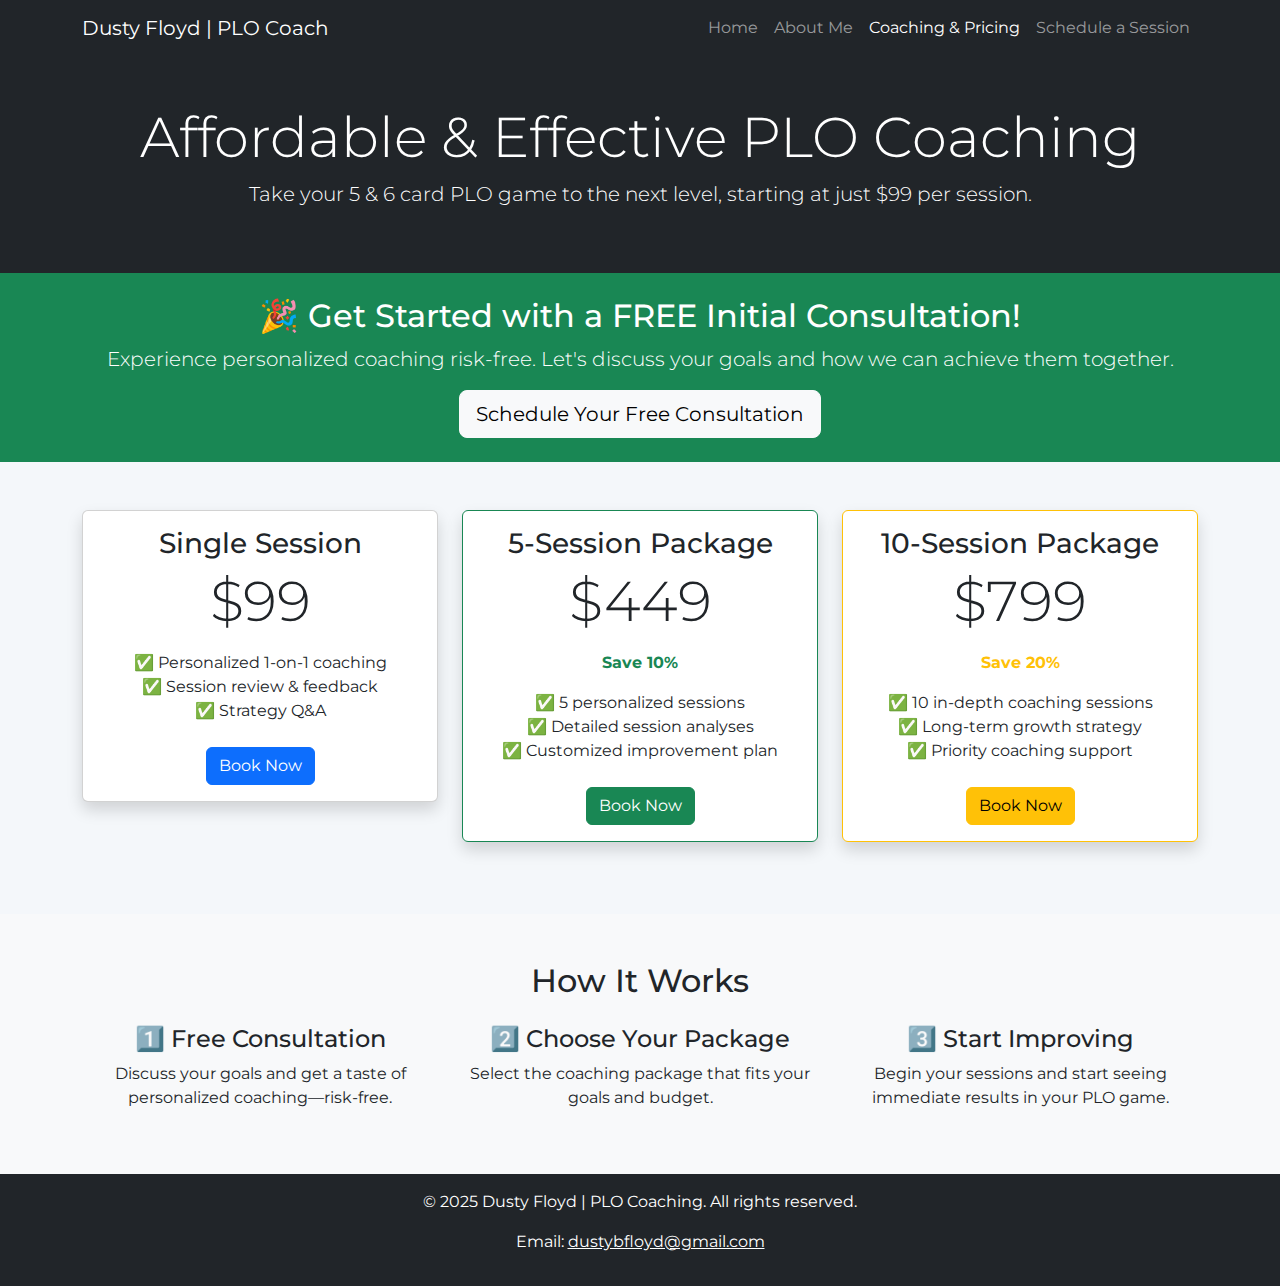
<file: coaching.html>
<!doctype html>
<!-- I adapted this code from ChatGPT-->
<html lang="en">
<head>
  <meta charset="utf-8">
  <meta name="viewport" content="width=device-width, initial-scale=1">
  <title>Coaching & Pricing | Dusty Floyd PLO Coaching</title>
  <link href="https://cdn.jsdelivr.net/npm/bootstrap@5.3.2/dist/css/bootstrap.min.css" rel="stylesheet">
  <link href="css/styles.css" rel="stylesheet">
  <link href="https://fonts.googleapis.com/css2?family=Montserrat:wght@400;500;700&display=swap" rel="stylesheet">
</head>
<body>

<!-- Navbar -->
<nav class="navbar navbar-expand-lg navbar-dark bg-dark">
  <div class="container">
    <a class="navbar-brand" href="index.html">Dusty Floyd | PLO Coach</a>
    <button class="navbar-toggler" data-bs-toggle="collapse" data-bs-target="#navbarNav">
      <span class="navbar-toggler-icon"></span>
    </button>
    <div class="collapse navbar-collapse justify-content-end" id="navbarNav">
      <ul class="navbar-nav">
        <li><a class="nav-link" href="index.html">Home</a></li>
        <li><a class="nav-link" href="about.html">About Me</a></li>
        <li><a class="nav-link active" href="coaching.html">Coaching & Pricing</a></li>
        <li><a class="nav-link" href="scheduling.html">Schedule a Session</a></li>
      </ul>
    </div>
  </div>
</nav>

<!-- Coaching Intro -->
<header class="py-5 bg-dark text-white text-center">
  <div class="container">
    <h1 class="display-4">Affordable & Effective PLO Coaching</h1>
    <p class="lead">Take your 5 & 6 card PLO game to the next level, starting at just $99 per session.</p>
  </div>
</header>

<!-- Free Consultation -->
<section class="py-4 bg-success text-white text-center">
  <div class="container">
    <h2>🎉 Get Started with a FREE Initial Consultation!</h2>
    <p class="lead">Experience personalized coaching risk-free. Let's discuss your goals and how we can achieve them together.</p>
    <a href="scheduling.html" class="btn btn-light btn-lg">Schedule Your Free Consultation</a>
  </div>
</section>

<!-- Pricing Cards -->
<section class="container py-5">
  <div class="row">
    <!-- Single Session -->
    <div class="col-md-4 mb-4">
      <div class="card shadow">
        <div class="card-body text-center">
          <h3 class="card-title">Single Session</h3>
          <p class="display-4">$99</p>
          <ul class="list-unstyled mb-4">
            <li>✅ Personalized 1-on-1 coaching</li>
            <li>✅ Session review & feedback</li>
            <li>✅ Strategy Q&A</li>
          </ul>
          <a href="scheduling.html" class="btn btn-primary">Book Now</a>
        </div>
      </div>
    </div>
    <!-- 5-Session Package -->
    <div class="col-md-4 mb-4">
      <div class="card shadow border-success">
        <div class="card-body text-center">
          <h3 class="card-title">5-Session Package</h3>
          <p class="display-4">$449</p>
          <p class="text-success"><strong>Save 10%</strong></p>
          <ul class="list-unstyled mb-4">
            <li>✅ 5 personalized sessions</li>
            <li>✅ Detailed session analyses</li>
            <li>✅ Customized improvement plan</li>
          </ul>
          <a href="scheduling.html" class="btn btn-success">Book Now</a>
        </div>
      </div>
    </div>
    <!-- 10-Session Package -->
    <div class="col-md-4 mb-4">
      <div class="card shadow border-warning">
        <div class="card-body text-center">
          <h3 class="card-title">10-Session Package</h3>
          <p class="display-4">$799</p>
          <p class="text-warning"><strong>Save 20%</strong></p>
          <ul class="list-unstyled mb-4">
            <li>✅ 10 in-depth coaching sessions</li>
            <li>✅ Long-term growth strategy</li>
            <li>✅ Priority coaching support</li>
          </ul>
          <a href="scheduling.html" class="btn btn-warning">Book Now</a>
        </div>
      </div>
    </div>
  </div>
</section>

<!-- How It Works -->
<section class="py-5 bg-light">
  <div class="container">
    <h2 class="text-center mb-4">How It Works</h2>
    <div class="row text-center">
      <div class="col-md-4">
        <h4>1️⃣ Free Consultation</h4>
        <p>Discuss your goals and get a taste of personalized coaching—risk-free.</p>
      </div>
      <div class="col-md-4">
        <h4>2️⃣ Choose Your Package</h4>
        <p>Select the coaching package that fits your goals and budget.</p>
      </div>
      <div class="col-md-4">
        <h4>3️⃣ Start Improving</h4>
        <p>Begin your sessions and start seeing immediate results in your PLO game.</p>
      </div>
    </div>
  </div>
</section>

<!-- Footer -->
<footer class="bg-dark text-white text-center py-3">
  <div class="container">
    <p>&copy; 2025 Dusty Floyd | PLO Coaching. All rights reserved.</p>
    <p>Email: <a class="text-white" href="mailto:dustybfloyd@gmail.com">dustybfloyd@gmail.com</a></p>
  </div>
</footer>

<!-- Scripts -->
<script src="https://cdn.jsdelivr.net/npm/bootstrap@5.3.2/dist/js/bootstrap.bundle.min.js"></script>
</body>
</html>
</file>
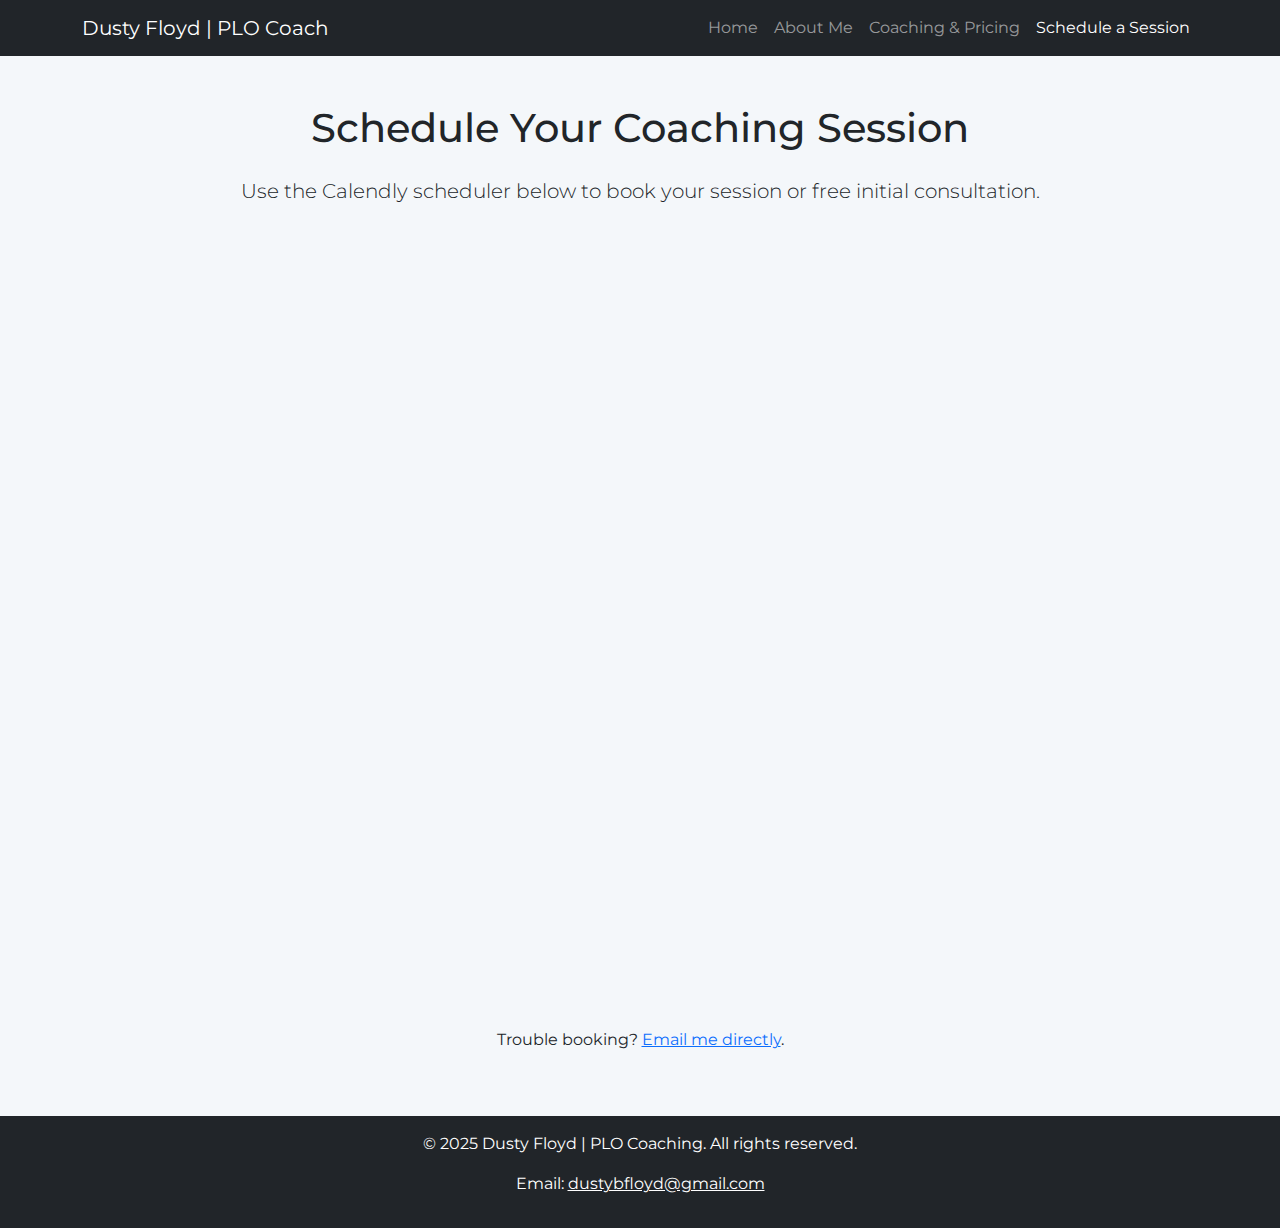
<file: scheduling.html>
<!doctype html>
<!-- I adapted this code from ChatGPT-->
<html lang="en">
<head>
  <meta charset="utf-8">
  <meta name="viewport" content="width=device-width, initial-scale=1">
  <title>Schedule a Session | Dusty Floyd PLO Coaching</title>
  <link href="https://cdn.jsdelivr.net/npm/bootstrap@5.3.2/dist/css/bootstrap.min.css" rel="stylesheet">
  <link href="css/styles.css" rel="stylesheet">
  <link href="https://fonts.googleapis.com/css2?family=Montserrat:wght@400;500;700&display=swap" rel="stylesheet">
  <!-- Calendly Widget -->
  <script src="https://assets.calendly.com/assets/external/widget.js" type="text/javascript"></script>
  <link href="https://assets.calendly.com/assets/external/widget.css" rel="stylesheet">
</head>
<body>

<!-- Navbar -->
<nav class="navbar navbar-expand-lg navbar-dark bg-dark">
  <div class="container">
    <a class="navbar-brand" href="index.html">Dusty Floyd | PLO Coach</a>
    <button class="navbar-toggler" data-bs-toggle="collapse" data-bs-target="#navbarNav">
      <span class="navbar-toggler-icon"></span>
    </button>
    <div class="collapse navbar-collapse justify-content-end" id="navbarNav">
      <ul class="navbar-nav">
        <li><a class="nav-link" href="index.html">Home</a></li>
        <li><a class="nav-link" href="about.html">About Me</a></li>
        <li><a class="nav-link" href="coaching.html">Coaching & Pricing</a></li>
        <li><a class="nav-link active" href="scheduling.html">Schedule a Session</a></li>
      </ul>
    </div>
  </div>
</nav>

<!-- Scheduling Section -->
<section class="container py-5">
  <h1 class="text-center mb-4">Schedule Your Coaching Session</h1>
  <p class="lead text-center mb-5">Use the Calendly scheduler below to book your session or free initial consultation.</p>
  
  <!-- Calendly embed widget -->
  <div class="calendly-inline-widget" data-url="https://calendly.com/dustybfloyd" style="min-width:320px;height:750px;"></div>
  <p class="text-center mt-4">Trouble booking? <a href="mailto:dustybfloyd@gmail.com">Email me directly</a>.</p>
</section>



<!-- Footer -->
<footer class="bg-dark text-white text-center py-3">
  <div class="container">
    <p>&copy; 2025 Dusty Floyd | PLO Coaching. All rights reserved.</p>
    <p>Email: <a class="text-white" href="mailto:dustybfloyd@gmail.com">dustybfloyd@gmail.com</a></p>
  </div>
</footer>

<!-- Scripts -->
<script src="https://cdn.jsdelivr.net/npm/bootstrap@5.3.2/dist/js/bootstrap.bundle.min.js"></script>
</body>
</html>
</file>
<file: css/styles.css>
body {
    font-family: 'Montserrat', sans-serif;
    background-color: #f4f7fa;
  }
  
  .hero-section {
    background: linear-gradient(rgba(0,0,0,0.65), rgba(0,0,0,0.65)), url('../images/poker-bg.jpg') no-repeat center center/cover;
  }
  
  .features-section, .cta-section {
    background-color: #2a4d3e;
  }
  
  .feature-card {
    transition: transform 0.3s ease;
  }
  
  .feature-card:hover {
    transform: translateY(-10px);
  }
  
  .cta-section {
    background: linear-gradient(135deg, #1f4037, #99f2c8);
  }
  
  .btn-primary, .btn-success {
    transition: all 0.2s ease-in-out;
  }
  
  .btn-primary:hover, .btn-success:hover {
    transform: scale(1.05);
  }
  
  footer a:hover {
    color: #99f2c8 !important;
  }
</file>
